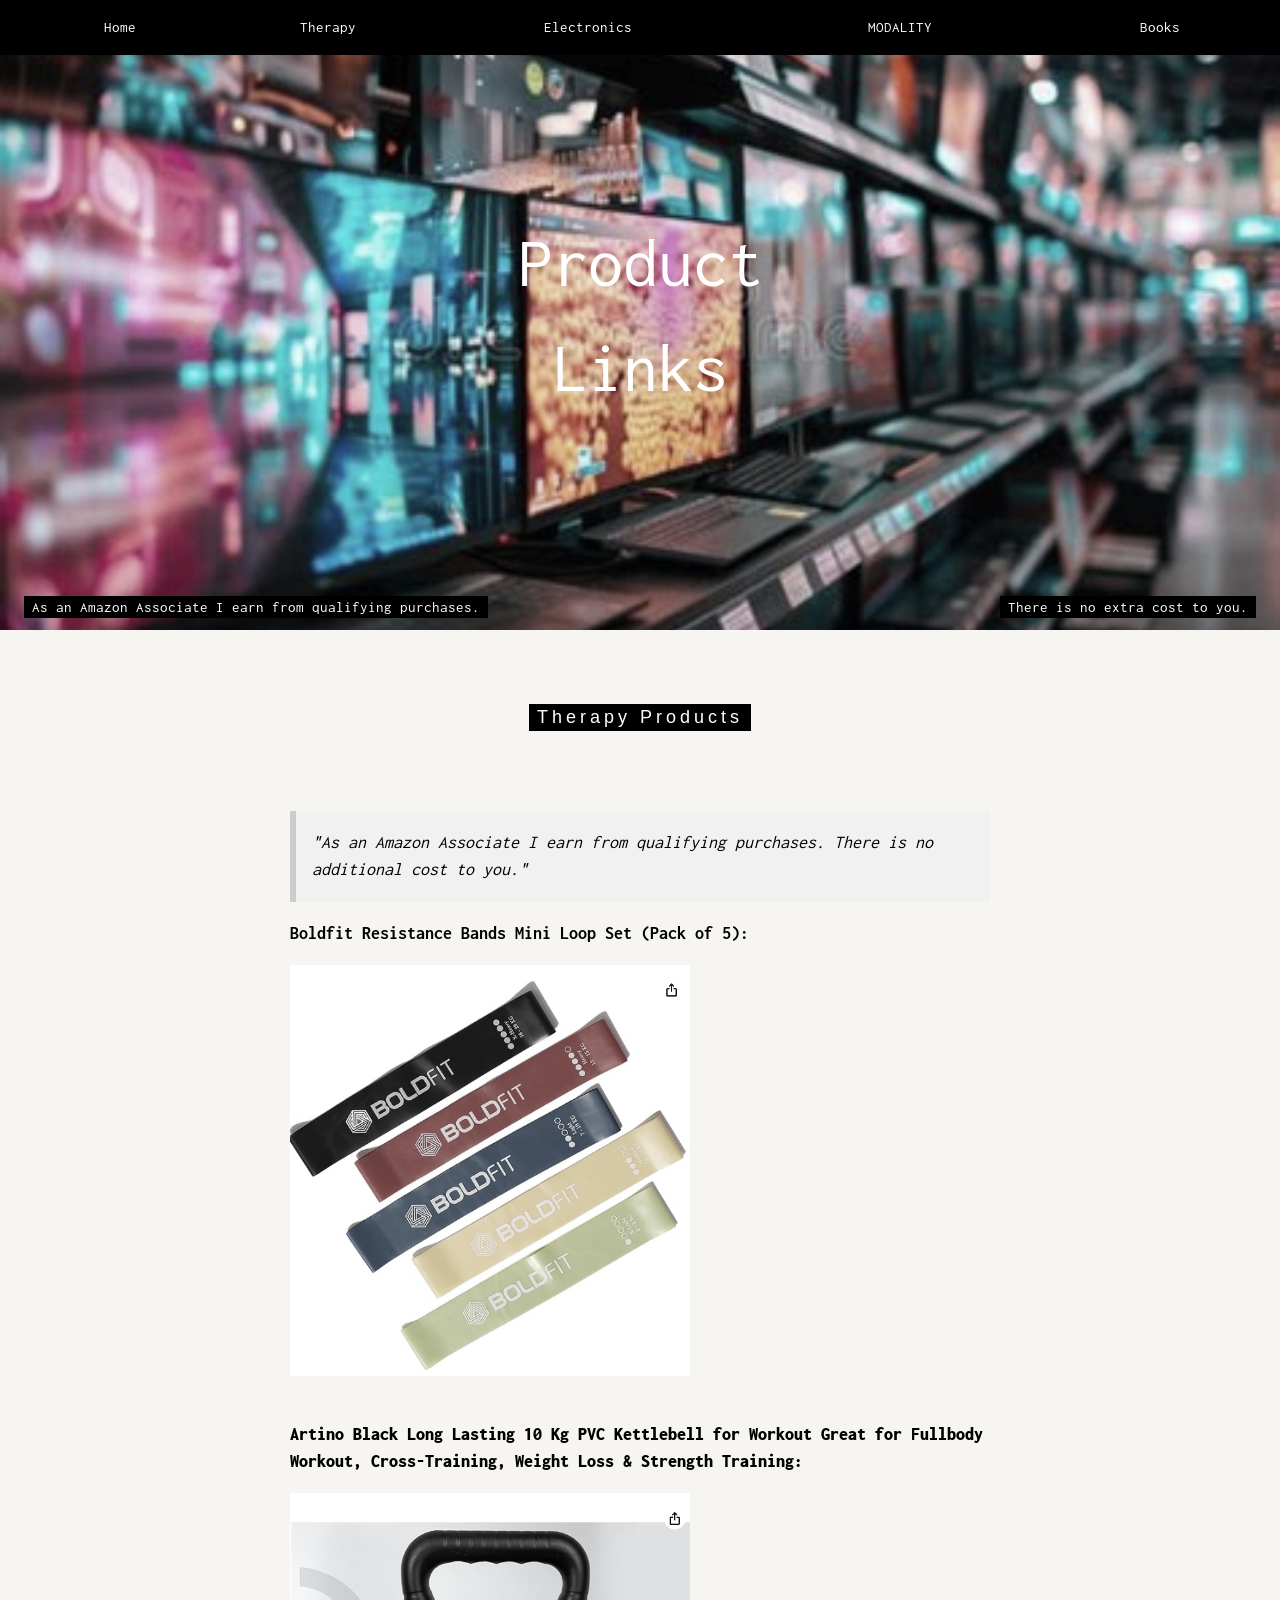
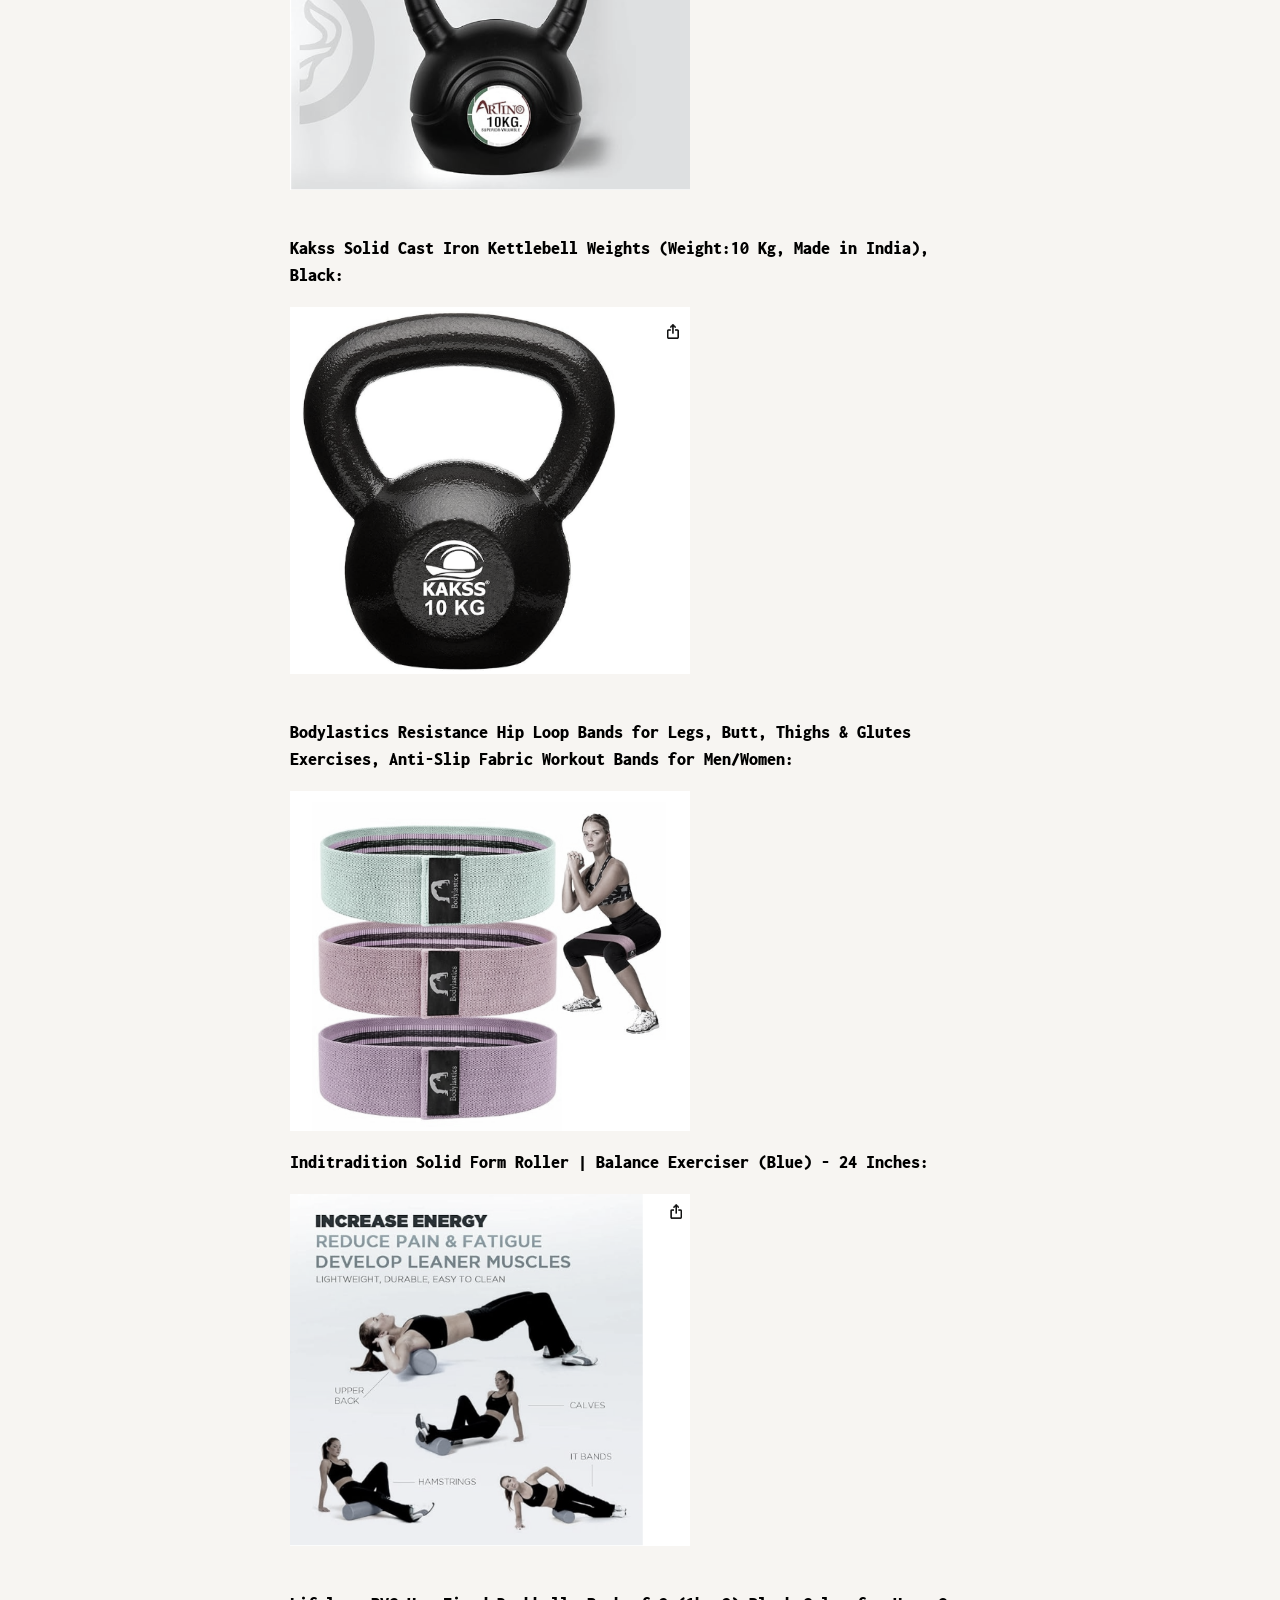
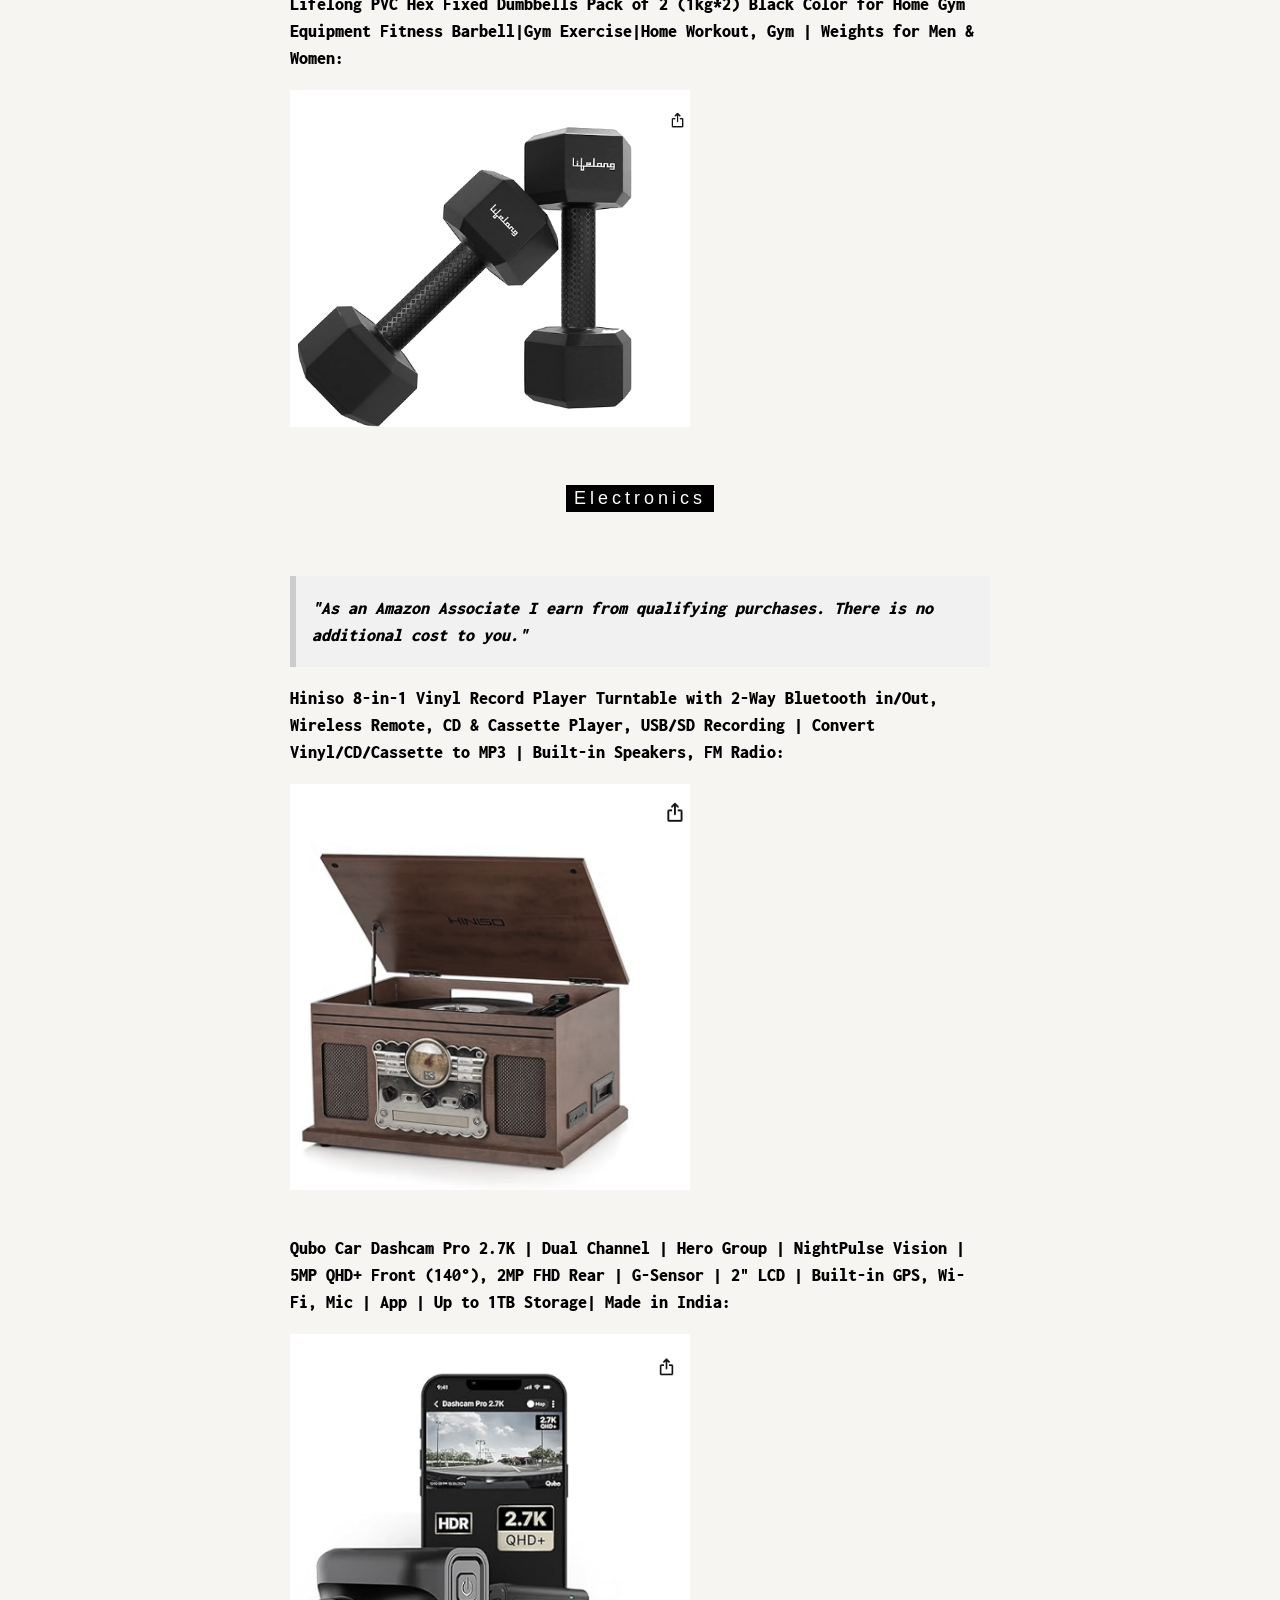
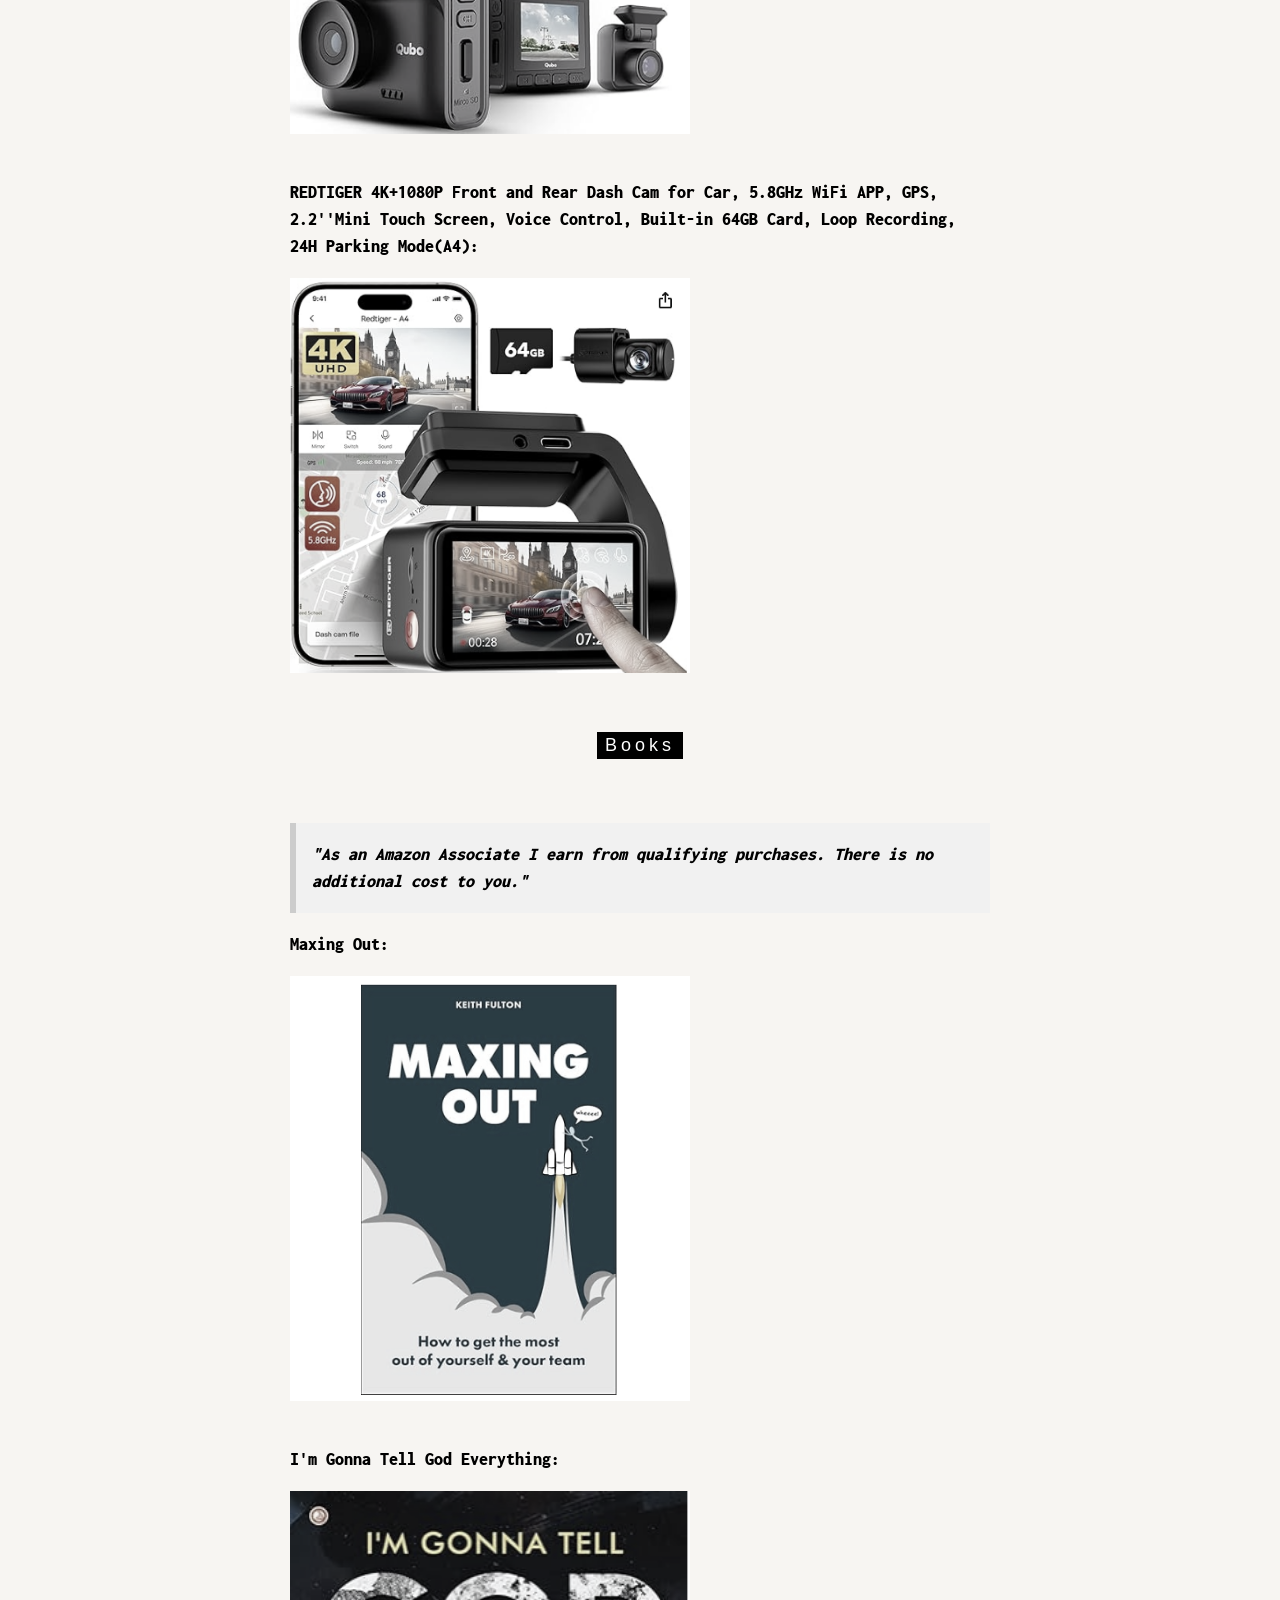
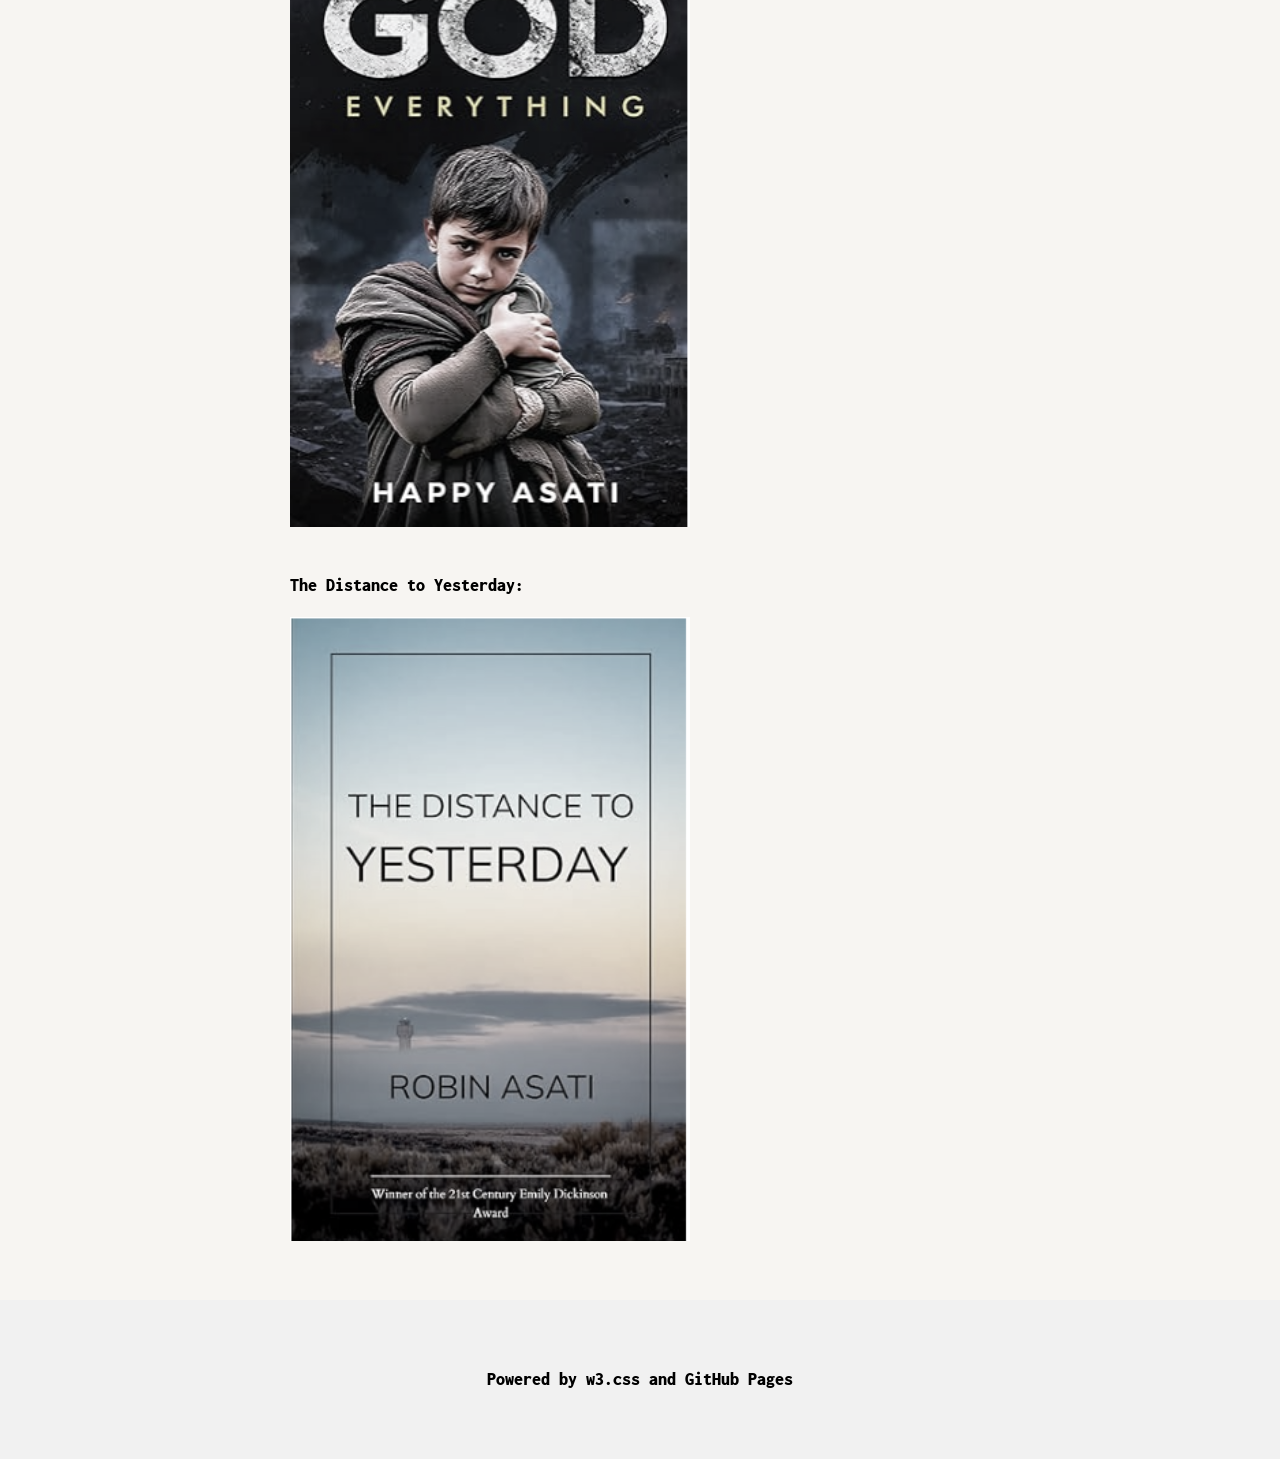
<file: myshop/index.htm>
<!DOCTYPE html>
<html>
<title>Products</title>
<meta charset="UTF-8">
<meta name="viewport" content="width=device-width, initial-scale=1">
<link rel="stylesheet" href="https://www.w3schools.com/w3css/4/w3.css">
<link rel="stylesheet" href="https://fonts.googleapis.com/css?family=Inconsolata">
<style>
body, html {
  height: 100%;
  font-family: "Inconsolata", sans-serif;
}

.bgimg {
  background-position: center;
  background-size: cover;
  background-image: url("images/mainpic.jpg");
  min-height:70%;
}

.menu {
  display: none;
}
</style>
<body>

<!-- Links (sit on top) -->
<div class="w3-top">
  <div class="w3-row w3-padding w3-black">
    <div class="w3-col s2">
      <a href="#" class="w3-button w3-block w3-black">Home</a>
    </div>
    <div class="w3-col s2">
      <a href="#therapy" class="w3-button w3-block w3-black">Therapy</a>
    </div>
    <div class="w3-col s3">
      <a href="#electronics" class="w3-button w3-block w3-black">Electronics</a>
    </div>
    <div class="w3-col s3">
      <a href="#modality" class="w3-button w3-block w3-black">MODALITY</a>
    </div>
    <div class="w3-col s2">
      <a href="#books" class="w3-button w3-block w3-black">Books</a>
    </div>
  </div>
</div>

<!-- Header with image -->
<header class="bgimg w3-display-container w3-grayscale-min" id="home">
  <div class="w3-display-bottomleft w3-center w3-padding-large w3-hide-small">
    <span class="w3-tag">As an Amazon Associate I earn from qualifying purchases.</span>
  </div>
  <div class="w3-display-middle w3-center">
    <span class="w3-text-white" style="font-size:70px">Product<br>Links</span>
  </div>
  <div class="w3-display-bottomright w3-center w3-padding-large w3-hide-small">
    <span class="w3-tag">There is no extra cost to you.</span>
  </div>
</header>

<!-- Add a background color and large text to the whole page -->
<div class="w3-sand w3-grayscale w3-large">

<!-- therapy Container -->
<div class="w3-container" id="therapy">
  <div class="w3-content" style="max-width:700px">
    <h5 class="w3-center w3-padding-64"><span class="w3-tag w3-wide">Therapy Products</span></h5>
    <div class="w3-panel w3-leftbar w3-light-grey">
      <p><i>"As an Amazon Associate I earn from qualifying purchases. There is no additional cost to you."</i></p>
    </div>
    <!-- <img src="images/Boldfit Resistance Bands Mini Loop Set.png" style="width:100%;max-width:1000px" class="w3-margin-top"> -->
    <p><strong>Boldfit Resistance Bands Mini Loop Set (Pack of 5):</p>
    <a href="https://www.amazon.in/dp/B08C7S9RNY/ref=cm_sw_r_as_gl_api_gl_i_2Y1BT0NTX8612ZG8NFTW?linkCode=ml1&tag=jachak82-21&linkId=21ba0a62e8906c185177ddac51c095cd"><img src="images/Boldfit Resistance Bands Mini Loop Set.png" alt="Boldfit Resistance Bands Mini Loop Set" style="width:100%;max-width:400px;"></a>
	<br>
	<br>
    <p><strong>Artino Black Long Lasting 10 Kg PVC Kettlebell for Workout Great for Fullbody Workout, Cross-Training, Weight Loss & Strength Training:</p>
    <a href="https://www.amazon.in/dp/B0B65R27YP/ref=cm_sw_r_as_gl_api_gl_i_dl_DWDEBTHD5BSKZ9N6B2H8?linkCode=ml1&tag=jachak82-21&linkId=d10f4d7e4a78add1f876d1821a5e68b8"><img src="images/Artino Black Long Lasting 10 Kg PVC Kettlebell.png" alt="Artino Black Long Lasting 10 Kg PVC Kettlebell" style="width:100%;max-width:400px;"></a>
	<br>
	<br>
    <p><strong>Kakss Solid Cast Iron Kettlebell Weights (Weight:10 Kg, Made in India), Black:</p>
    <a href="https://amzn.to/4oed18I"><img src="images/Kakss Solid Cast Iron Kettlebell 10 Kg.png" alt="Kakss Solid Cast Iron Kettlebell 10 Kg" style="width:100%;max-width:400px;"></a>
	<br>
	<br>
    <p><strong>Bodylastics Resistance Hip Loop Bands for Legs, Butt, Thighs & Glutes Exercises, Anti-Slip Fabric Workout Bands for Men/Women:</p>
    <a href="https://amzn.to/3RX3R4y"><img src="images/Bodylastics Resistance Hip Loop Bands.png" alt="Bodylastics Resistance Hip Loop Bands" style="width:100%;max-width:400px;"></a
	<br>
	<br>
    <p><strong>Inditradition Solid Form Roller | Balance Exerciser (Blue) - 24 Inches:</p>
    <a href="https://amzn.to/3RUu3ge"><img src="images/Inditradition Solid Form Roller.png" alt="Inditradition Solid Form Roller" style="width:100%;max-width:400px;"></a>
	<br>
	<br>
    <p><strong>Lifelong PVC Hex Fixed Dumbbells Pack of 2 (1kg*2) Black Color for Home Gym Equipment Fitness Barbell|Gym Exercise|Home Workout, Gym | Weights for Men & Women:</p>
    <a href="https://amzn.to/4oy1TnH"><img src="images/Lifelong PVC Hex Fixed Dumbbells Pack of 2.png" alt="Lifelong PVC Hex Fixed Dumbbells Pack of 2" style="width:100%;max-width:400px;"></a>

  </div>
</div>

<!-- electronics Container -->
<div class="w3-container" id="electronics">
  <div class="w3-content" style="max-width:700px">
 
    <h5 class="w3-center w3-padding-48"><span class="w3-tag w3-wide">Electronics</span></h5>
  <div class="w3-panel w3-leftbar w3-light-grey">
      <p><i>"As an Amazon Associate I earn from qualifying purchases. There is no additional cost to you."</i></p>
    </div>
    <!-- <img src="images/Boldfit Resistance Bands Mini Loop Set.png" style="width:100%;max-width:1000px" class="w3-margin-top"> -->
    <p><strong>Hiniso 8-in-1 Vinyl Record Player Turntable with 2-Way Bluetooth in/Out, Wireless Remote, CD & Cassette Player, USB/SD Recording | Convert Vinyl/CD/Cassette to MP3 | Built-in Speakers, FM Radio:</p>
    <a href="https://amzn.to/3Q7gEAM"><img src="images/Hiniso 8-in-1 Vinyl Record Player Turntable.png" alt="Hiniso 8-in-1 Vinyl Record Player Turntable" style="width:100%;max-width:400px;"></a>
	<br>
	<br>
    <p><strong>Qubo Car Dashcam Pro 2.7K | Dual Channel | Hero Group | NightPulse Vision | 5MP QHD+ Front (140°), 2MP FHD Rear | G-Sensor | 2" LCD | Built-in GPS, Wi-Fi, Mic | App | Up to 1TB Storage| Made in India:</p>
    <a href="https://amzn.to/49Jw3Ot"><img src="images/Qubo Car Dashcam Pro 2.7K.png" alt="Qubo Car Dashcam Pro 2.7K" style="width:100%;max-width:400px;"></a>
	<br>
	<br>
    <p><strong>REDTIGER 4K+1080P Front and Rear Dash Cam for Car, 5.8GHz WiFi APP, GPS, 2.2''Mini Touch Screen, Voice Control, Built-in 64GB Card, Loop Recording, 24H Parking Mode(A4):</p>
    <a href="https://amzn.to/4e49u8s"><img src="images/REDTIGER 4K+1080P Front and Rear Dash Cam.png" alt="REDTIGER 4K+1080P Front and Rear Dash Cam" style="width:100%;max-width:400px;"></a>
<!-- 	<br>
	<br>
    <p><strong>Voltas 185V Vectra CAR 1.5 ton 5 star inverter Split AC|4-IN-1 Adjustable mode|Energy Efficient|High ambient Cooling-cools even at 52°C|Anti dust filter with Anti-microbial coating|Copper Coil|White:</p>
    <a href="https://amzn.to/4b27ywY"><img src="images/Voltas 1.5 ton 5 star inverter Split AC.png" alt="Voltas 1.5 ton 5 star inverter Split AC" style="width:100%;max-width:400px;"></a>
	<br>
	<br>
    <p><strong>Lloyd 1.5 Ton 5 Star Inverter Split AC (5 in 1 Convertible, Anti Corrosion Coating, Copper, PM 2.5 Filter, White with Chrome Deco Strip:</p>
    <a href="https://amzn.to/3OQt1R0"><img src="images/Lloyd 1.5 Ton 5 Star Inverter Split AC.png" alt="Lloyd 1.5 Ton 5 Star Inverter Split AC" style="width:100%;max-width:400px;"></a>
	-->
  </div>
</div>

<!-- Modality Container -->
<!-- <div class="w3-container" id="modality">
  <div class="w3-content" style="max-width:700px">
 
    <h5 class="w3-center w3-padding-48"><span class="w3-tag w3-wide">THE MODALITIES</span></h5>
	
      <h5>Cervical Traction</h5>
      <p class="w3-text-grey">Cervical traction is a treatment to help treat neck pain and cervical radiculopathy (pinched nerves).</p><br>
    
      <h5>Lumber Traction</h5>
      <p class="w3-text-grey">Lumbar traction is the process of applying a stretching force to the lumbar vertebrae through body weight, weights, and/or pulleys to distract individual joints of the lumbar spine.</p><br>
    
	</div>
</div> -->

<!-- Books Container -->
<div class="w3-container" id="books" style="padding-bottom:32px;">
  <div class="w3-content" style="max-width:700px">
    <h5 class="w3-center w3-padding-48"><span class="w3-tag w3-wide">Books</span></h5>
  <div class="w3-panel w3-leftbar w3-light-grey">
    <p><i>"As an Amazon Associate I earn from qualifying purchases. There is no additional cost to you."</i></p>
    </div>
    <p><strong>Maxing Out:</p>
    <a href="https://amzn.to/4vjREG9"><img src="images/Maxing Out.png" alt="Maxing Out" style="width:100%;max-width:400px;"></a>
	<br>
	<br>    
	<p><strong>I'm Gonna Tell God Everything:</p>
    <a href="https://amzn.to/3QnKFMZ"><img src="images/Im Gonna Tell God Everything.png" alt="Im Gonna Tell God Everything" style="width:100%;max-width:400px;"></a>
	<br>
	<br>
    <p><strong>The Distance to Yesterday:</p>
    <a href="https://amzn.to/4aC9zzd"><img src="images/The Distance to Yesterday.png" alt="The Distance to Yesterday" style="width:100%;max-width:400px;"></a>
	<br>
	<br>

  </div>
</div>


	
<!-- End page content -->
</div>

<!-- Footer -->
<footer class="w3-center w3-light-grey w3-padding-48 w3-large">
<!-- <p>Powered by <a href="https://www.w3schools.com/w3css/default.asp" title="W3.CSS" target="_blank" class="w3-hover-text-green">w3.css</a></p> -->
 <p>Powered by w3.css and GitHub Pages</p>
</footer>

<script>
// Tabbed Menu
function openMenu(evt, menuName) {
  var i, x, tablinks;
  x = document.getElementsByClassName("menu");
  for (i = 0; i < x.length; i++) {
    x[i].style.display = "none";
  }
  tablinks = document.getElementsByClassName("tablink");
  for (i = 0; i < x.length; i++) {
    tablinks[i].className = tablinks[i].className.replace(" w3-dark-grey", "");
  }
  document.getElementById(menuName).style.display = "block";
  evt.currentTarget.firstElementChild.className += " w3-dark-grey";
}
document.getElementById("myLink").click();
</script>

<script src=
	"https://ajax.googleapis.com/ajax/libs/jquery/3.2.1/jquery.min.js">
</script>
     
<script>
     
    $.getJSON("https://api.ipify.org?format=json", function(data) {
         
        // Setting text of element P with id gfg
        $("#gfg").html(data.ip); 

	localStorage.setItem("vvip", data.ip);
	document.getElementById("vip").innerHTML = localStorage.getItem("vvip");
	document.getElementById("vip").value = localStorage.getItem("vvip"); 
    })
</script>

<script>
	Date.prototype.toDateInputValue = (function() {
    	var local = new Date(this);
    	local.setMinutes(this.getMinutes() - this.getTimezoneOffset());
    	return local.toJSON().slice(0,10);
	});

	$(document).ready( function() {
    	$('#datePicker').val(new Date().toDateInputValue());
	});
</script>
	
</body>
</html>
</file>
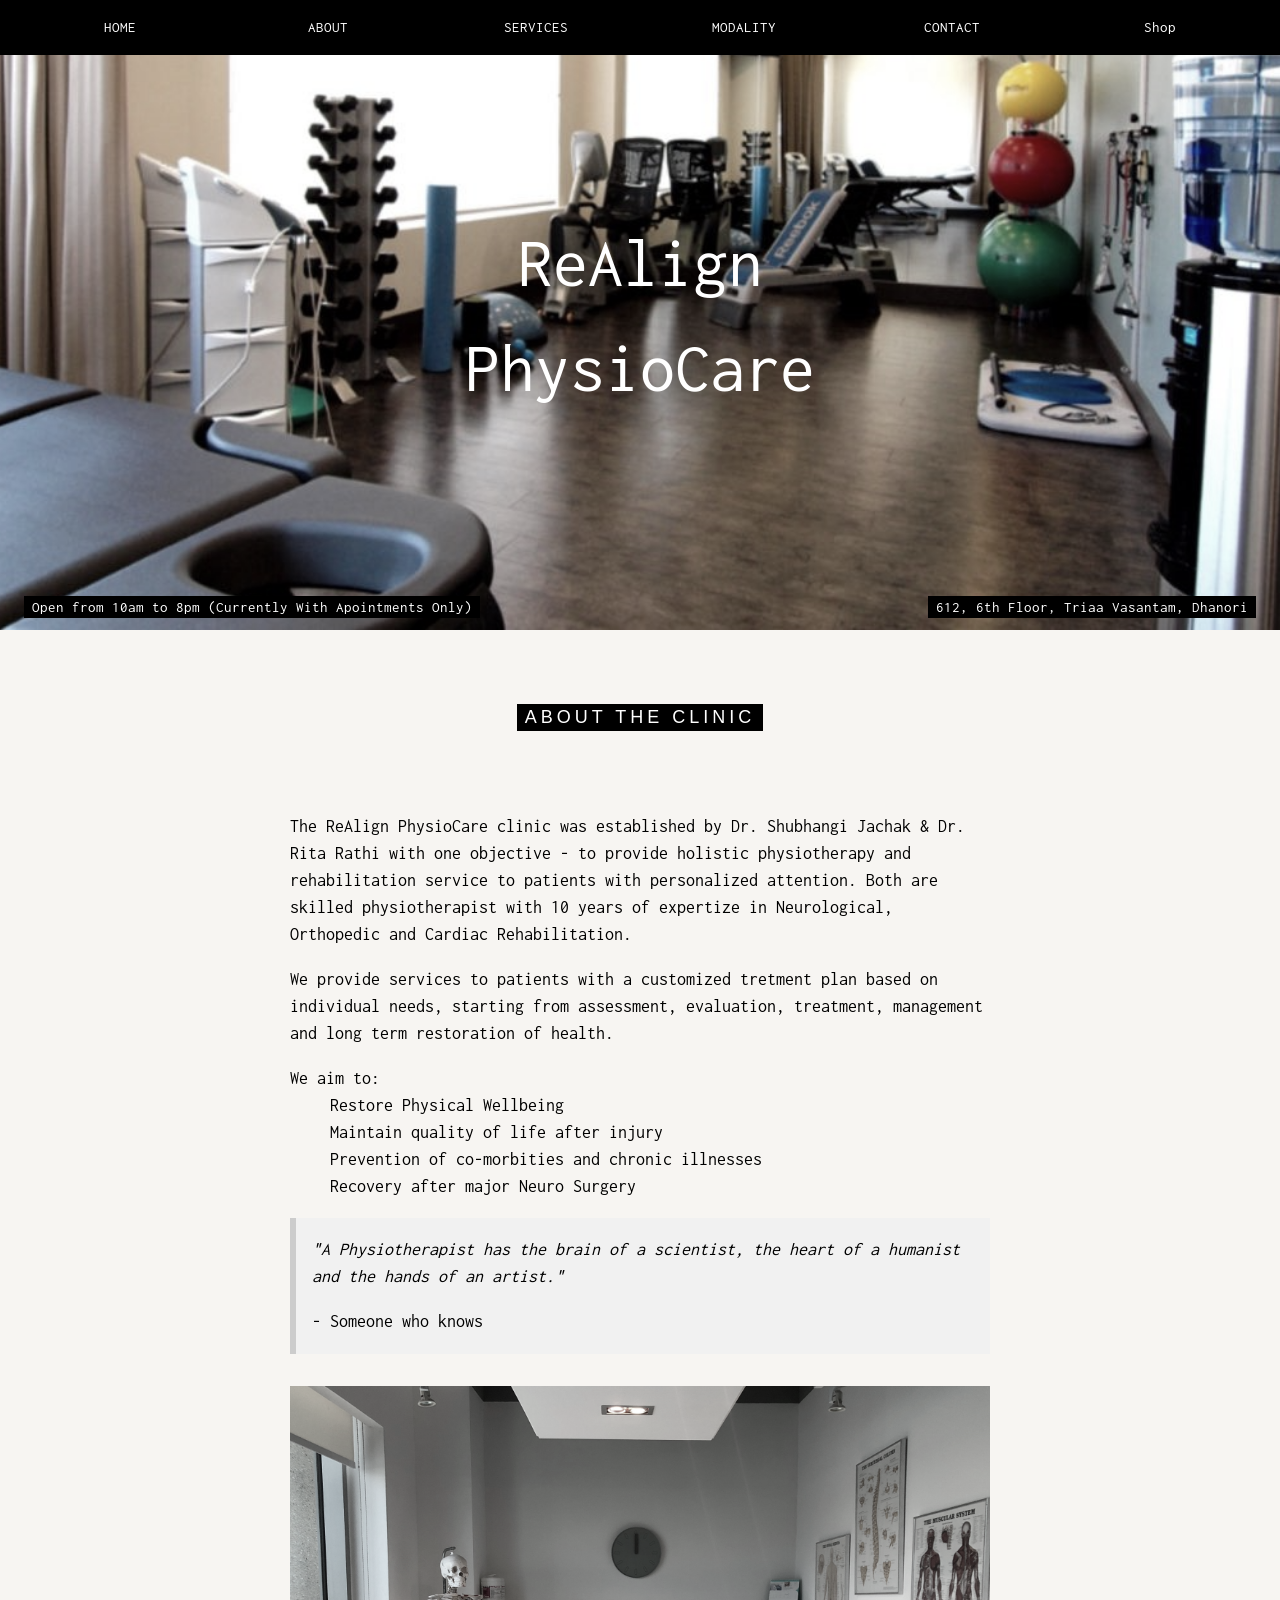
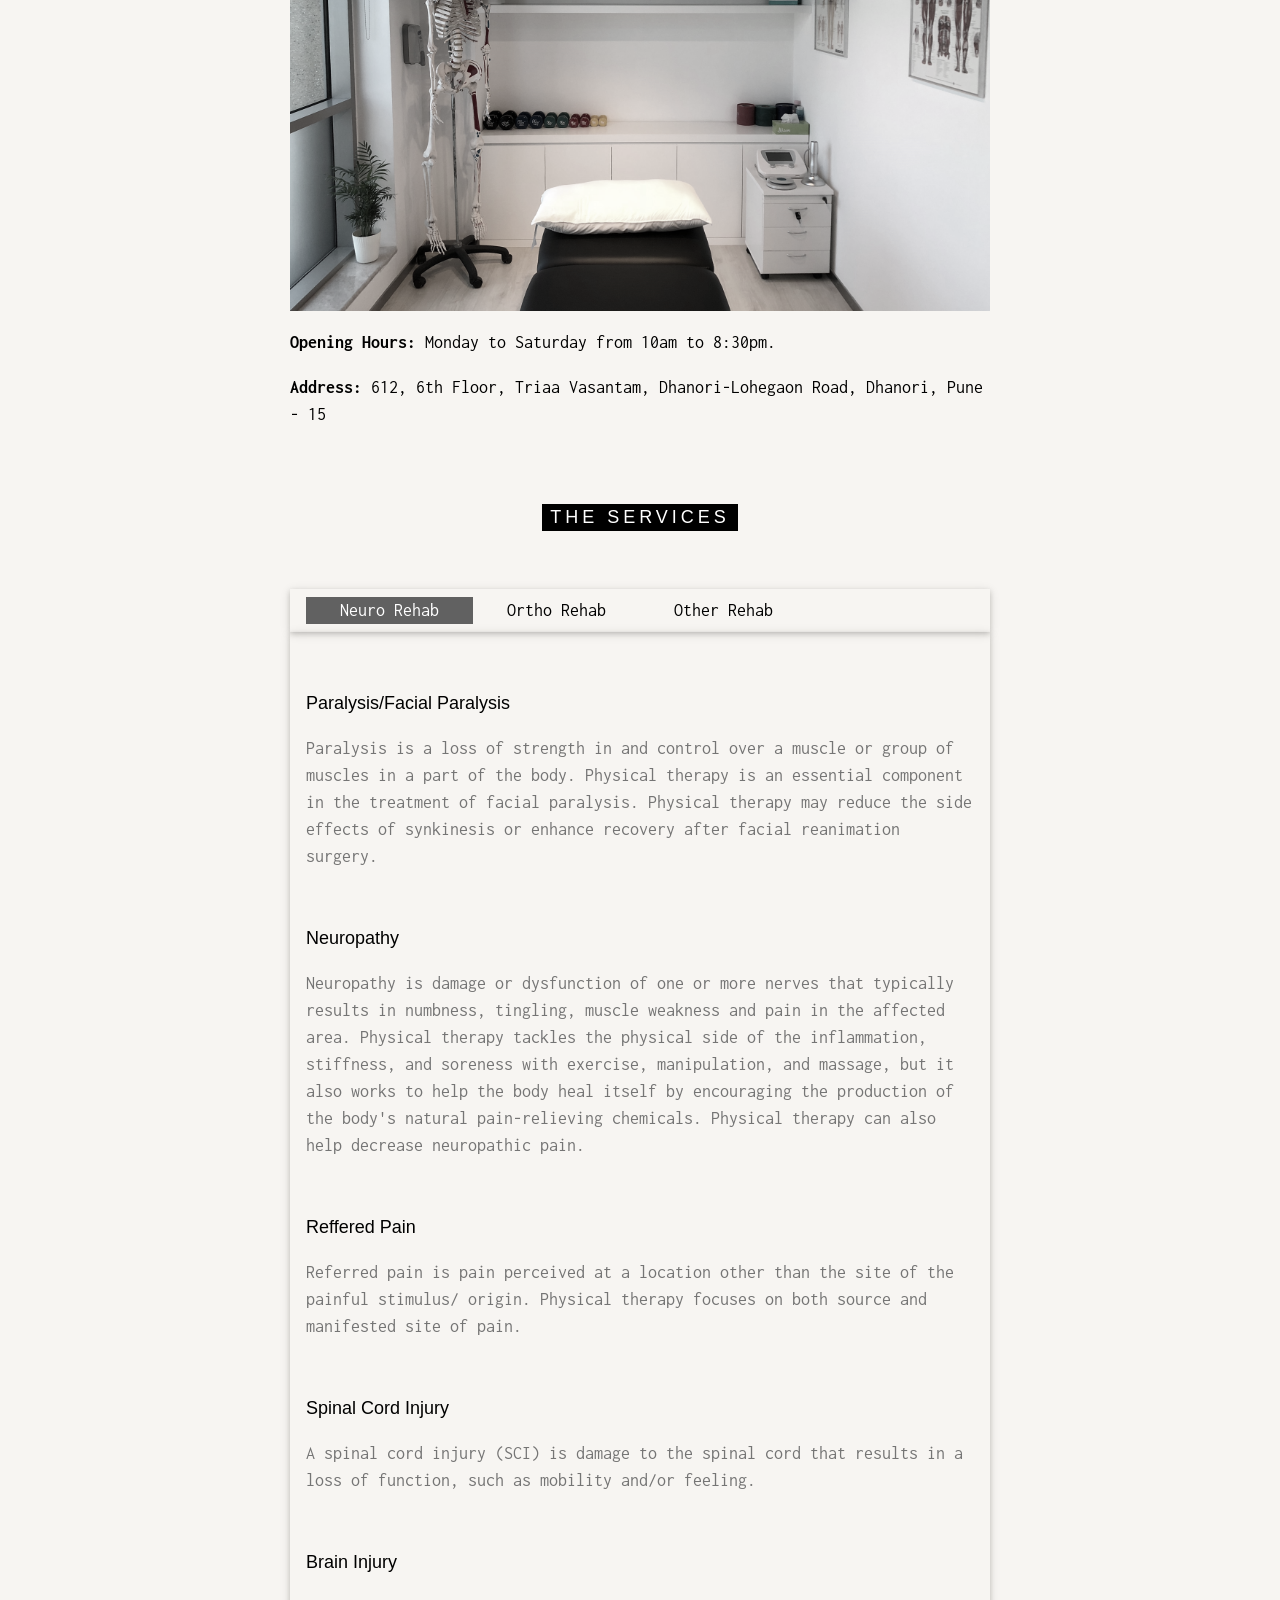
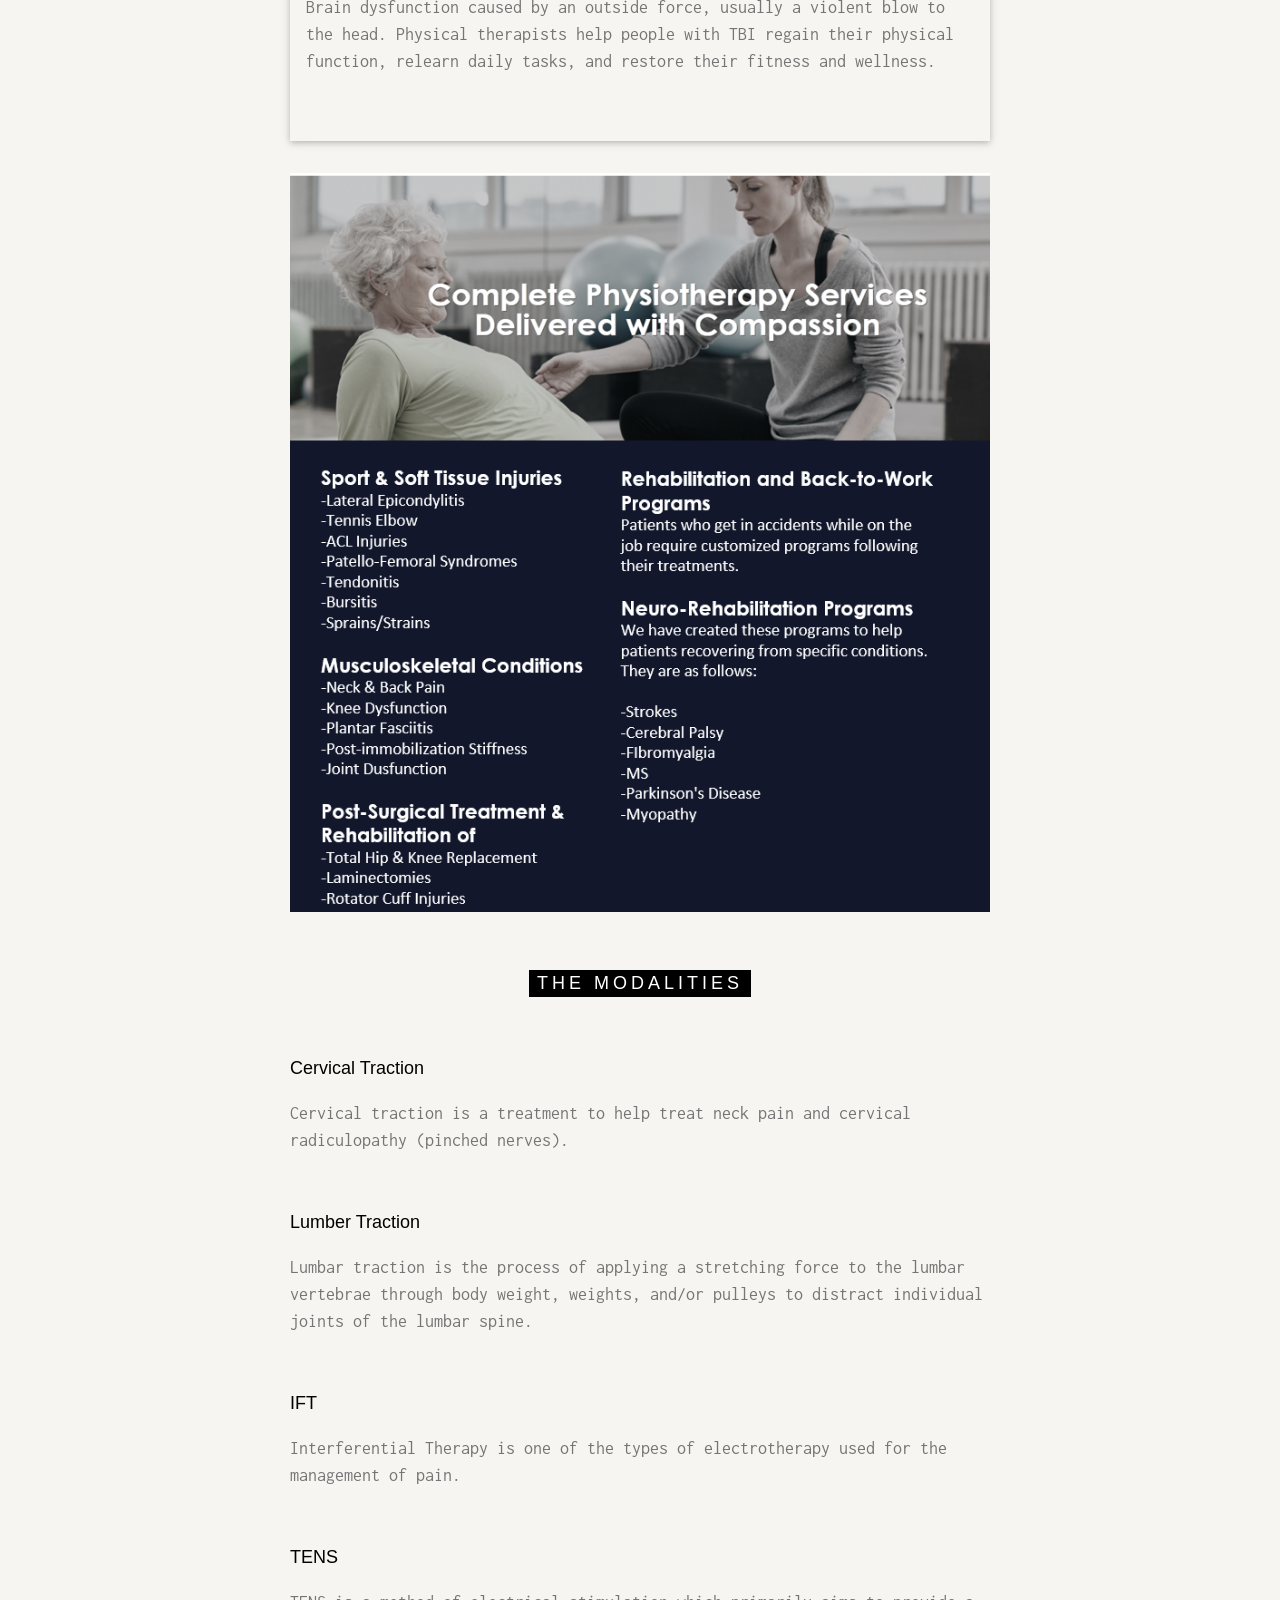
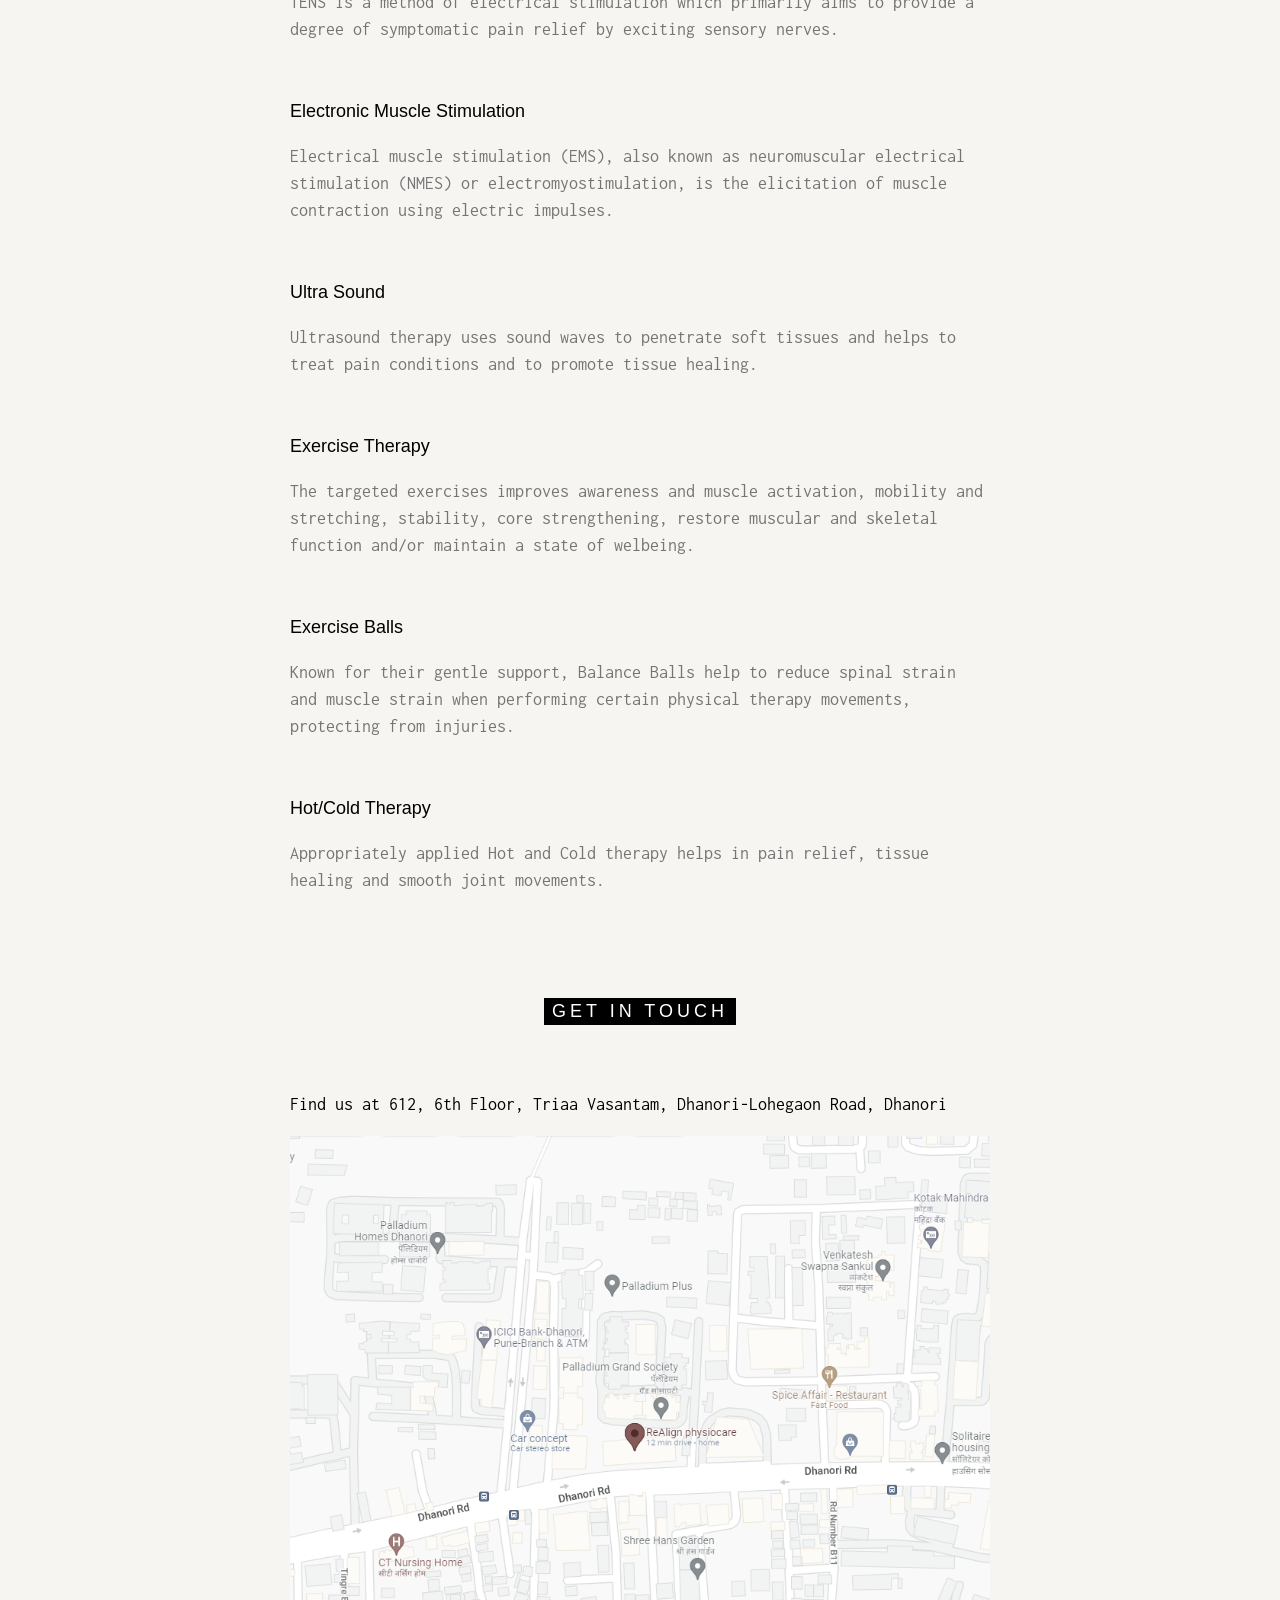
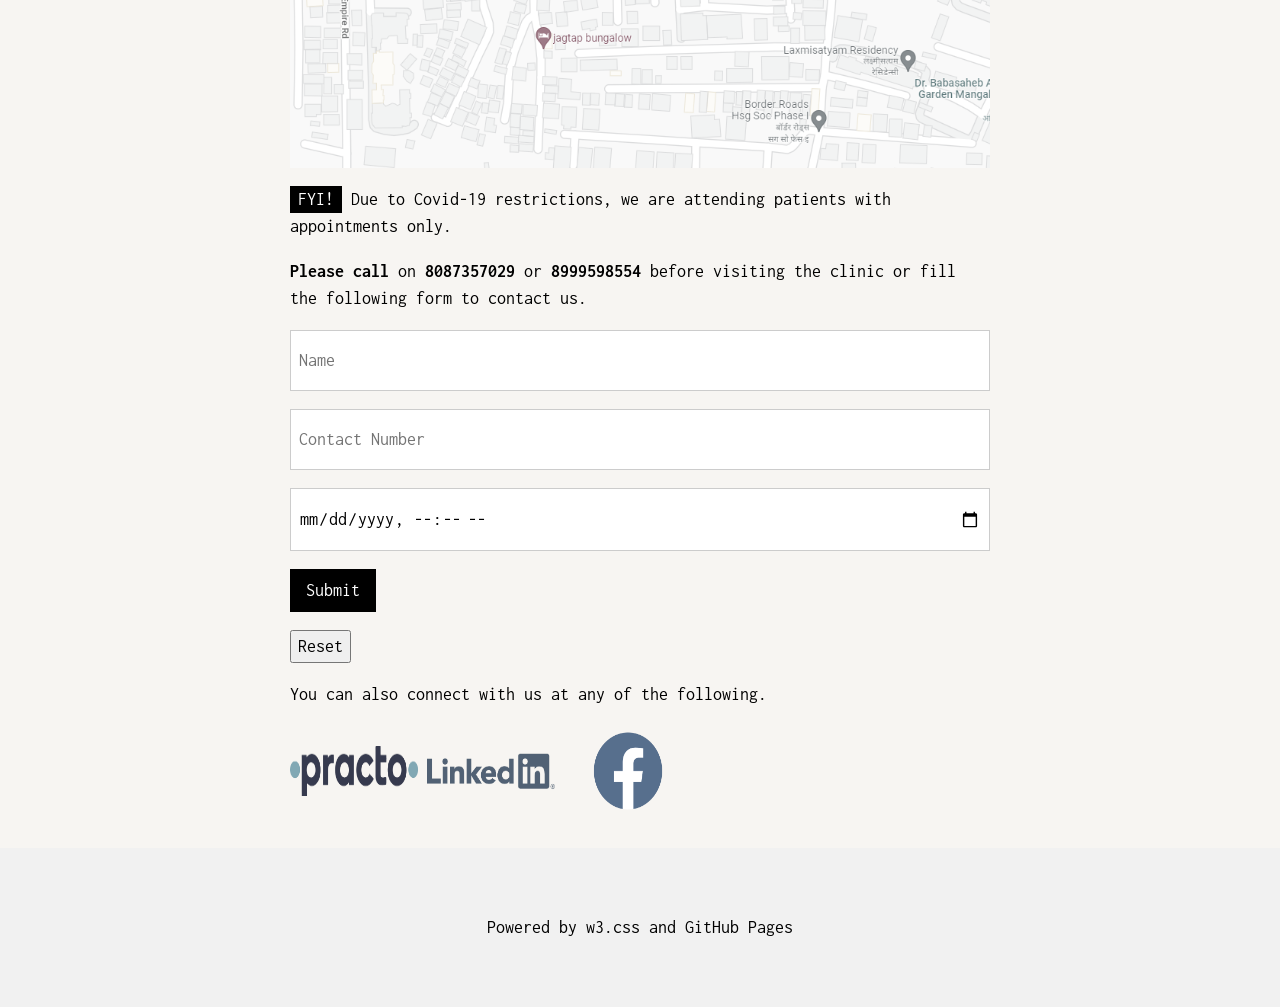
<file: old_index.htm>
<!DOCTYPE html>
<html>
<title>ReAlign PhysioCare</title>
<meta charset="UTF-8">
<meta name="viewport" content="width=device-width, initial-scale=1">
<link rel="stylesheet" href="https://www.w3schools.com/w3css/4/w3.css">
<link rel="stylesheet" href="https://fonts.googleapis.com/css?family=Inconsolata">
<style>
body, html {
  height: 100%;
  font-family: "Inconsolata", sans-serif;
}

.bgimg {
  background-position: center;
  background-size: cover;
  background-image: url("images/main.png");
  min-height:70%;
}

.menu {
  display: none;
}
</style>
<body>

<!-- Links (sit on top) -->
<div class="w3-top">
  <div class="w3-row w3-padding w3-black">
    <div class="w3-col s2">
      <a href="#" class="w3-button w3-block w3-black">HOME</a>
    </div>
    <div class="w3-col s2">
      <a href="#about" class="w3-button w3-block w3-black">ABOUT</a>
    </div>
    <div class="w3-col s2">
      <a href="#menu" class="w3-button w3-block w3-black">SERVICES</a>
    </div>
    <div class="w3-col s2">
      <a href="#modality" class="w3-button w3-block w3-black">MODALITY</a>
    </div>
    <div class="w3-col s2">
      <a href="#location" class="w3-button w3-block w3-black">CONTACT</a>
    </div>
    <div class="w3-col s2">
      <a href="https://realignphysiocare.in/myshop/" class="w3-button w3-block w3-black">Shop</a>
    </div>
  </div>
</div>

<!-- Header with image -->
<header class="bgimg w3-display-container w3-grayscale-min" id="home">
  <div class="w3-display-bottomleft w3-center w3-padding-large w3-hide-small">
    <span class="w3-tag">Open from 10am to 8pm (Currently With Apointments Only)</span>
  </div>
  <div class="w3-display-middle w3-center">
    <span class="w3-text-white" style="font-size:70px">ReAlign<br>PhysioCare</span>
  </div>
  <div class="w3-display-bottomright w3-center w3-padding-large w3-hide-small">
    <span class="w3-tag">612, 6th Floor, Triaa Vasantam, Dhanori</span>
  </div>
</header>

<!-- Add a background color and large text to the whole page -->
<div class="w3-sand w3-grayscale w3-large">

<!-- About Container -->
<div class="w3-container" id="about">
  <div class="w3-content" style="max-width:700px">
    <h5 class="w3-center w3-padding-64"><span class="w3-tag w3-wide">ABOUT THE CLINIC</span></h5>
    <p>The ReAlign PhysioCare clinic was established by Dr. Shubhangi Jachak & Dr. Rita Rathi with one objective - to provide holistic physiotherapy and rehabilitation service to patients with personalized attention. Both are skilled physiotherapist with 10 years of expertize in Neurological, Orthopedic and Cardiac Rehabilitation.</p>
    <p>We provide services to patients with a customized tretment plan based on individual needs, starting from assessment, evaluation, treatment, management and long term restoration of health.<p>
    <dl>
      <dt>We aim to:</dt>
      <dd>Restore Physical Wellbeing</dd> <dd>Maintain quality of life after injury</dd> <dd>Prevention of co-morbities and chronic illnesses</dd> <dd>Recovery after major Neuro Surgery</dd>
      </dt>
    </dl>
    <div class="w3-panel w3-leftbar w3-light-grey">
      <p><i>"A Physiotherapist has the brain of a scientist, the heart of a humanist and the hands of an artist."</i></p>
      <p>- Someone who knows</p>
    </div>
    <img src="images/about.png" style="width:100%;max-width:1000px" class="w3-margin-top">
    <p><strong>Opening Hours:</strong> Monday to Saturday from 10am to 8:30pm.</p>
    <p><strong>Address:</strong> 612, 6th Floor, Triaa Vasantam, Dhanori-Lohegaon Road, Dhanori, Pune - 15</p>
  </div>
</div>

<!-- Menu Container -->
<div class="w3-container" id="menu">
  <div class="w3-content" style="max-width:700px">
 
    <h5 class="w3-center w3-padding-48"><span class="w3-tag w3-wide">THE SERVICES</span></h5>
  
    <div class="w3-row w3-center w3-card w3-padding">
      <a href="javascript:void(0)" onclick="openMenu(event, 'Neuro');" id="myLink">
        <div class="w3-col s3 tablink">Neuro Rehab</div>
      </a>
      <a href="javascript:void(0)" onclick="openMenu(event, 'Ortho');">
        <div class="w3-col s3 tablink">Ortho Rehab</div>
      </a>
      <a href="javascript:void(0)" onclick="openMenu(event, 'Others');">
        <div class="w3-col s3 tablink">Other Rehab</div>
      </a>
    </div>

    <div id="Neuro" class="w3-container menu w3-padding-48 w3-card">
      <h5>Paralysis/Facial Paralysis</h5>
      <p class="w3-text-grey">Paralysis is a loss of strength in and control over a muscle or group of muscles in a part of the body. Physical therapy is an essential component in the treatment of facial paralysis. Physical therapy may reduce the side effects of synkinesis or enhance recovery after facial reanimation surgery.</p><br>
    
      <h5>Neuropathy</h5>
      <p class="w3-text-grey">Neuropathy is damage or dysfunction of one or more nerves that typically results in numbness, tingling, muscle weakness and pain in the affected area. Physical therapy tackles the physical side of the inflammation, stiffness, and soreness with exercise, manipulation, and massage, but it also works to help the body heal itself by encouraging the production of the body's natural pain-relieving chemicals. Physical therapy can also help decrease neuropathic pain.</p><br>
    
      <h5>Reffered Pain</h5>
      <p class="w3-text-grey">Referred pain is pain perceived at a location other than the site of the painful stimulus/ origin. Physical therapy focuses on both source and manifested site of pain.</p><br>
    
      <h5>Spinal Cord Injury</h5>
      <p class="w3-text-grey">A spinal cord injury (SCI) is damage to the spinal cord that results in a loss of function, such as mobility and/or feeling.</p><br>
    
      <h5>Brain Injury</h5>
      <p class="w3-text-grey">Brain dysfunction caused by an outside force, usually a violent blow to the head. Physical therapists help people with TBI regain their physical function, relearn daily tasks, and restore their fitness and wellness.</p>
    </div>

    <div id="Ortho" class="w3-container menu w3-padding-12 w3-card">
      <h5>Fracture Post-Op Rehab</h5>
      <p class="w3-text-grey">A fracture is a break, usually in a bone. Physical therapy after fracture helps you improve your functional mobility.</p><br>
    
      <h5>Joint Replacement Post-Op Therapy</h5>
      <p class="w3-text-grey">Surgery will correct the joint problems but associated muscle weakness that was present before the surgery will remain and require post-operative rehabilitation</p><br>
    
      <h5>Conservative Management of Osteoarthritis</h5>
      <p class="w3-text-grey">Treatment for osteoarthritis begins with conservative methods and progresses to surgical treatment options when conservative treatment fails.</p><br>
    
      <h5>Sprain</h5>
      <p class="w3-text-grey">Wrench or twist the ligaments of (an ankle, wrist, or other joint) violently so as to cause pain and swelling but not dislocation.</p><br>
    
      <h5>Ligament/Meniscus Injury</h5>
      <p class="w3-text-grey">A common injury in which forceful twisting causes certain tissue in the knee to tear.</p><br>
	  
	  <h5>Post Amputation Rehab</h5>
      <p class="w3-text-grey">The ultimate goal of rehabilitation after limb loss is to ambulate successfully with the use of a prosthesisand to return to a high level of social reintegration.</p><br>
	  
	  <h5>Low Back Pain</h5>
      <p class="w3-text-grey">Common forms of physical therapy include; passive physical therapy (modalities), which includes things done to the patient, such as heat application, ice packs and electrical stimulation & active physical therapy, which focuses on specific exercises and stretching. </p><br>
	  
	  <h5>Posture Correction</h5>
      <p class="w3-text-grey">Having good posture is about more than looking good. It helps you to develop strength, flexibility, and balance in your body. These can all lead to less muscle pain and more energy throughout the day. Proper posture also reduces stress on your muscles and ligaments, which can reduce your risk of injury.</p><br>
	  
	  <h5>Ergonomic Correction</h5>
      <p class="w3-text-grey">Ergonomics is the scientific discipline of creating a safe and healthy work environment and living space to increase human efficiency and prevent injuries. Proper ergonomics are a key component of creating and maintaining good postural habits.</p>
    </div>  

    <div id="Others" class="w3-container menu w3-padding-12 w3-card">
      <h5>Mayo Facial Release</h5>
      <p class="w3-text-grey">Myofascial release is a type of physical therapy often used to treat myofascial pain syndrome. Myofascial pain syndrome is a chronic pain disorder caused by sensitivity and tightness in your myofascial tissues. Myofascial release focuses on reducing pain by easing the tension and tightness in the trigger points.</p><br>
    
      <h5>Exercise Therapy</h5>
      <p class="w3-text-grey">Therapeutic exercise involves movement prescribed to correct impairments, restore muscular and skeletal function and/or maintain a state of well-being.</p>
    </div>
    
    <img src="images/services.png" style="width:100%;max-width:1000px;margin-top:32px;">
  </div>
</div>

<!-- Modality Container -->
<div class="w3-container" id="modality">
  <div class="w3-content" style="max-width:700px">
 
    <h5 class="w3-center w3-padding-48"><span class="w3-tag w3-wide">THE MODALITIES</span></h5>
	
      <h5>Cervical Traction</h5>
      <p class="w3-text-grey">Cervical traction is a treatment to help treat neck pain and cervical radiculopathy (pinched nerves).</p><br>
    
      <h5>Lumber Traction</h5>
      <p class="w3-text-grey">Lumbar traction is the process of applying a stretching force to the lumbar vertebrae through body weight, weights, and/or pulleys to distract individual joints of the lumbar spine.</p><br>
    
      <h5>IFT</h5>
      <p class="w3-text-grey">Interferential Therapy is one of the types of electrotherapy used for the management of pain.</p><br>
    
      <h5>TENS</h5>
      <p class="w3-text-grey">TENS is a method of electrical stimulation which primarily aims to provide a degree of symptomatic pain relief by exciting sensory nerves.</p><br>
    
      <h5>Electronic Muscle Stimulation</h5>
      <p class="w3-text-grey">Electrical muscle stimulation (EMS), also known as neuromuscular electrical stimulation (NMES) or electromyostimulation, is the elicitation of muscle contraction using electric impulses.</p><br>
	  
	  <h5>Ultra Sound</h5>
      <p class="w3-text-grey">Ultrasound therapy uses sound waves to penetrate soft tissues and helps to treat pain conditions and to promote tissue healing.</p><br>
	  
	  <h5>Exercise Therapy</h5>
      <p class="w3-text-grey">The targeted exercises improves awareness and muscle activation, mobility and stretching, stability, core strengthening, restore muscular and skeletal function and/or maintain a state of welbeing.</p><br>
	  
	  <h5>Exercise Balls</h5>
      <p class="w3-text-grey">Known for their gentle support, Balance Balls help to reduce spinal strain and muscle strain when performing certain physical therapy movements, protecting from injuries.</p><br>
	  
	  <h5>Hot/Cold Therapy</h5>
      <p class="w3-text-grey">Appropriately applied Hot and Cold therapy helps in pain relief, tissue healing and smooth joint movements.</p><br>

	 <!--  <img src="images/services.png" style="width:100%;max-width:1000px;margin-top:32px;"> -->
	</div>
</div>

<!-- Contact/Area Container -->
<div class="w3-container" id="location" style="padding-bottom:32px;">
  <div class="w3-content" style="max-width:700px">
    <h5 class="w3-center w3-padding-48"><span class="w3-tag w3-wide">GET IN TOUCH</span></h5>
    <p>Find us at 612, 6th Floor, Triaa Vasantam, Dhanori-Lohegaon Road, Dhanori</p>
    <img src="images/map.PNG" class="w3-image" style="width:100%">
    <p><span class="w3-tag">FYI!</span> Due to Covid-19 restrictions, we are attending patients with appointments only.</p>
    <p><strong>Please call</strong> on <strong>8087357029</strong> or <strong>8999598554</strong> before visiting the clinic or fill the following form to contact us.</p>
	  <!-- <form action="/ContactUs/index.htm" target="_blank"> -->
	<form id="appointment" action="https://3efvlggfr3dradumurkpqc.hooks.webhookrelay.com" method="GET" target="_blank">
      <!-- <form action="https://maker.ifttt.com/trigger/appointment/with/key/pbDF0jPK8l2Yi9VjrPTQ9z-QANHDZHwH9drQ-E2UX5K" target="_blank"> -->
      <!-- <form action="https://maker.ifttt.com/trigger/appointment/with/key/pbDF0jPK8l2Yi9VjrPTQ9z-QANHDZHwH9drQ-E2UX5K?value1=Name&value2=phone&value3=date" target="_blank"> -->	    
      <p><input class="w3-input w3-padding-16 w3-border" type="text" placeholder="Name" required name="name"></p>
      <p><input class="w3-input w3-padding-16 w3-border" type="number" placeholder="Contact Number" required name="phone"></p> 
      <p><input class="w3-input w3-padding-16 w3-border" type="datetime-local" id="datePicker" placeholder="Date and time" required name="time" value=""></p>
      <p><input class="w3-input w3-padding-16 w3-border" type="hidden" id="vip" value="" name="visitorip"></p>
      <!-- <p><input class="w3-input w3-padding-16 w3-border" type="text" placeholder="Message \ Special requirements" required name="message"></p> -->
      <p><button class="w3-button w3-black" type="submit">Submit</button></p>
      <p><input type="reset"></p>
    	
    </form>  

	  <p></p>
        <p>You can also connect with us at any of the following.</p>
    	<a href="https://www.practo.com/pune/doctor/shubhangi-jachak-physiotherapist-physiotherapist"><img src="images/practo-logo.png" alt="Practo" style="width:128px;height:50px;"></a>
	<a href="https://www.linkedin.com/company/realign-physiocare"><img src="images/Linkedin-Logo.png" alt="LinkedIn" style="width:128px;height:90px;"></a>
	<a href="https://facebook.com/ReAlign-PhysioCare-460418378102932/"><img src="images/Facebook-logo.png" alt="Facebook" style="width:128px;height:90px;"></a>
  </div>
</div>


	
<!-- End page content -->
</div>

<!-- Footer -->
<footer class="w3-center w3-light-grey w3-padding-48 w3-large">
<!-- <p>Powered by <a href="https://www.w3schools.com/w3css/default.asp" title="W3.CSS" target="_blank" class="w3-hover-text-green">w3.css</a></p> -->
 <p>Powered by w3.css and GitHub Pages</p>
</footer>

<script>
// Tabbed Menu
function openMenu(evt, menuName) {
  var i, x, tablinks;
  x = document.getElementsByClassName("menu");
  for (i = 0; i < x.length; i++) {
    x[i].style.display = "none";
  }
  tablinks = document.getElementsByClassName("tablink");
  for (i = 0; i < x.length; i++) {
    tablinks[i].className = tablinks[i].className.replace(" w3-dark-grey", "");
  }
  document.getElementById(menuName).style.display = "block";
  evt.currentTarget.firstElementChild.className += " w3-dark-grey";
}
document.getElementById("myLink").click();
</script>

<script src=
	"https://ajax.googleapis.com/ajax/libs/jquery/3.2.1/jquery.min.js">
</script>
     
<script>
     
    $.getJSON("https://api.ipify.org?format=json", function(data) {
         
        // Setting text of element P with id gfg
        $("#gfg").html(data.ip); 

	localStorage.setItem("vvip", data.ip);
	document.getElementById("vip").innerHTML = localStorage.getItem("vvip");
	document.getElementById("vip").value = localStorage.getItem("vvip"); 
    })
</script>

<script>
	Date.prototype.toDateInputValue = (function() {
    	var local = new Date(this);
    	local.setMinutes(this.getMinutes() - this.getTimezoneOffset());
    	return local.toJSON().slice(0,10);
	});

	$(document).ready( function() {
    	$('#datePicker').val(new Date().toDateInputValue());
	});
</script>
	
</body>
</html>
</file>
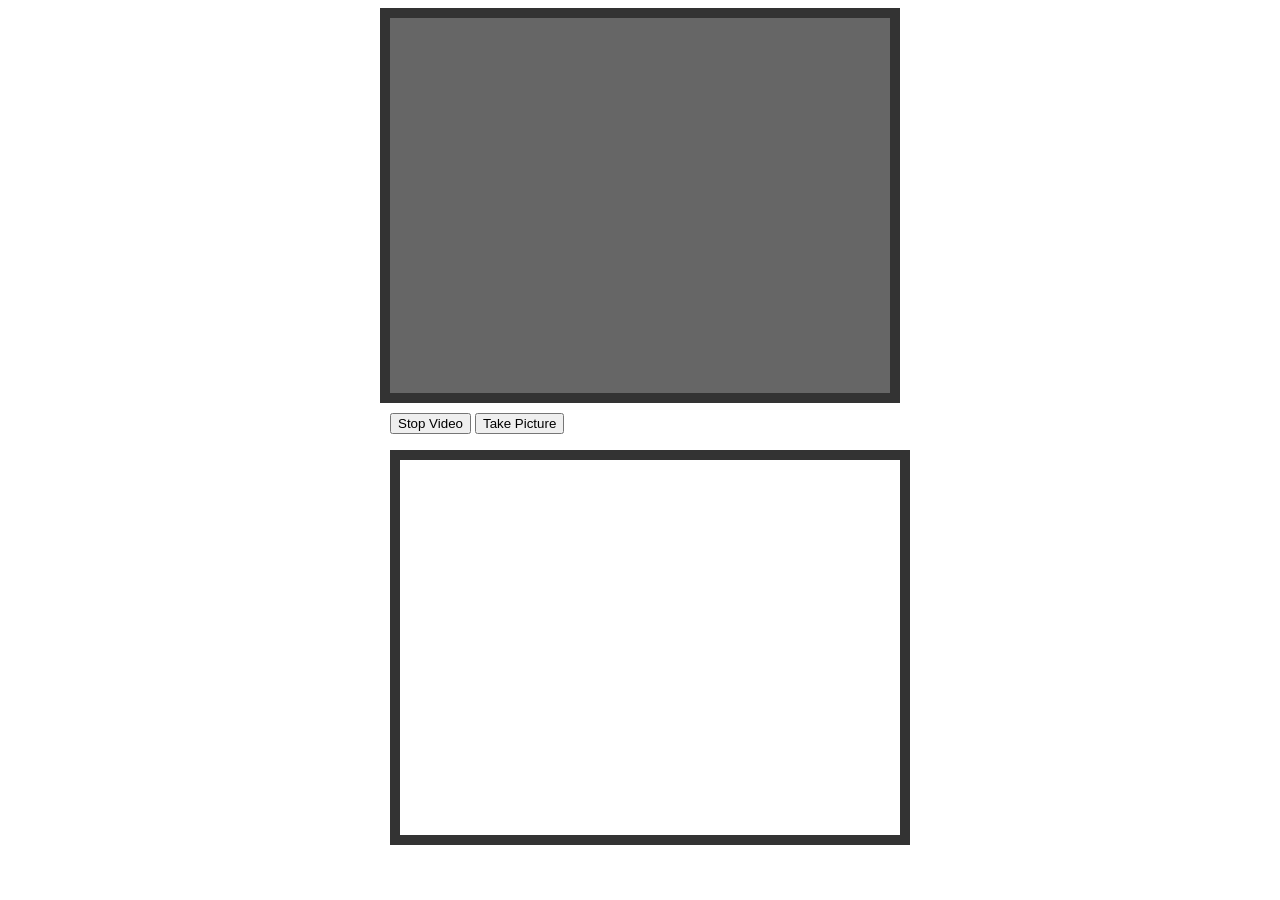
<file: Callbell/index1.htm>
<!DOCTYPE html>
<html>
<head>
<meta charset="utf-8">
<title>Display Webcam Stream</title>
 
<style>
#container {
	margin: 0px auto;
	width: 500px;
	height: 375px;
	border: 10px #333 solid;
}
#videoElement {
	width: 500px;
	height: 375px;
	background-color: #666;
}
#canvas {
	margin: 0px auto;
	width: 500px;
	height: 375px;
	border: 10px #333 solid;
}
</style>
</head>
 
<body>
<div id="container">
	<video autoplay="true" id="videoElement">
	
	</video>
	<p></p>
	<button id="stop" onclick="stop()">Stop Video</button>
	<button id="snap" onclick="takepicture()">Take Picture</button>
	<p></p>
	<p></p>
	<p></p>
	<canvas id="canvas"> 
   		<img id="photo" alt="The screen capture will appear in this box." />
	</canvas>
</div>

<script>
var video = document.querySelector("#videoElement");
if (navigator.mediaDevices.getUserMedia) {
  navigator.mediaDevices.getUserMedia({ video: true })
    .then(function (stream) {
      video.srcObject = stream;
    })
    .catch(function (err0r) {
      console.log("Something went wrong!");
    });
}
</script>

<script>
function stop(e) {
  var stream = video.srcObject;
  var tracks = stream.getTracks();

  for (var i = 0; i < tracks.length; i++) {
    var track = tracks[i];
    track.stop();
  }

  video.srcObject = null;
}

function takepicture() {
    const context = canvas.getContext('2d');
    context.drawImage(video, 0, 0, 300, 150);
    const data = canvas.toDataURL('image/png');
    photo.setAttribute('src', data);
}

</script>
</body>
</html>
</file>
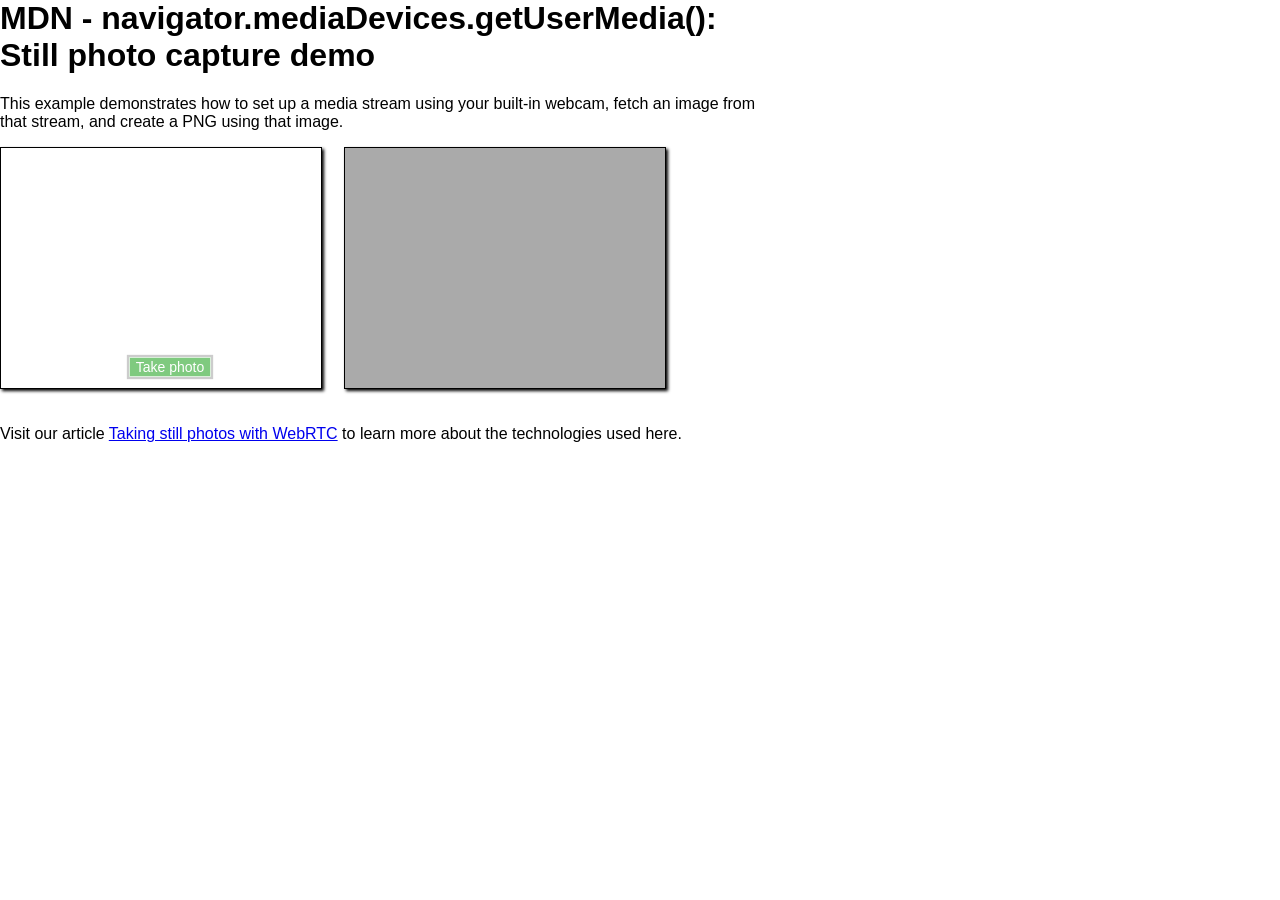
<file: Callbell/index2.htm>
<html><head>
        <meta charset="utf-8">
        <meta name="robots" content="noindex, nofollow">
        <style>
            body {
              padding: 0;
              margin: 0;
            }

            svg:not(:root) {
              display: block;
            }

            .playable-code {
              background-color: #f4f7f8;
              border: none;
              border-left: 6px solid #558abb;
              border-width: medium medium medium 6px;
              color: #4d4e53;
              height: 100px;
              width: 90%;
              padding: 10px 10px 0;
            }

            .playable-canvas {
              border: 1px solid #4d4e53;
              border-radius: 2px;
            }

            .playable-buttons {
              text-align: right;
              width: 90%;
              padding: 5px 10px 5px 26px;
            }
        </style>
        
        <style>
            #video {
  border: 1px solid black;
  box-shadow: 2px 2px 3px black;
  width: 320px;
  height: 240px;
}

#photo {
  border: 1px solid black;
  box-shadow: 2px 2px 3px black;
  width: 320px;
  height: 240px;
}

#canvas {
  display: none;
}

.camera {
  width: 340px;
  display: inline-block;
}

.output {
  width: 340px;
  display: inline-block;
  vertical-align: top;
}

#startbutton {
  display: block;
  position: relative;
  margin-left: auto;
  margin-right: auto;
  bottom: 32px;
  background-color: rgba(0, 150, 0, 0.5);
  border: 1px solid rgba(255, 255, 255, 0.7);
  box-shadow: 0px 0px 1px 2px rgba(0, 0, 0, 0.2);
  font-size: 14px;
  font-family: "Lucida Grande", "Arial", sans-serif;
  color: rgba(255, 255, 255, 1);
}

.contentarea {
  font-size: 16px;
  font-family: "Lucida Grande", "Arial", sans-serif;
  width: 760px;
}

        </style>
        
        <title>Taking still photos with getUserMedia() - demo - code sample</title>
    </head>
    <body>
        
            <div class="contentarea">
  <h1>MDN - navigator.mediaDevices.getUserMedia(): Still photo capture demo</h1>
  <p>
    This example demonstrates how to set up a media stream using your built-in
    webcam, fetch an image from that stream, and create a PNG using that image.
  </p>
  <div class="camera">
    <video id="video" width="320" height="240">Video stream not available.</video>
    <button id="startbutton">Take photo</button>
  </div>
  <canvas id="canvas" width="320" height="240"> </canvas>
  <div class="output">
    <img id="photo" alt="The screen capture will appear in this box." src="[data-uri]">
  </div>
  <p>
    Visit our article
    <a href="https://developer.mozilla.org/en-US/docs/Web/API/WebRTC_API/Taking_still_photos">
      Taking still photos with WebRTC</a>
    to learn more about the technologies used here.
  </p>
</div>

        
        
<script>
  (() => {
  // The width and height of the captured photo. We will set the
  // width to the value defined here, but the height will be
  // calculated based on the aspect ratio of the input stream.

  const width = 320; // We will scale the photo width to this
  let height = 0; // This will be computed based on the input stream

  // |streaming| indicates whether or not we're currently streaming
  // video from the camera. Obviously, we start at false.

  let streaming = false;

  // The various HTML elements we need to configure or control. These
  // will be set by the startup() function.

  let video = null;
  let canvas = null;
  let photo = null;
  let startbutton = null;

  function showViewLiveResultButton() {
    if (window.self !== window.top) {
      // Ensure that if our document is in a frame, we get the user
      // to first open it in its own tab or window. Otherwise, it
      // won't be able to request permission for camera access.
      document.querySelector(".contentarea").remove();
      const button = document.createElement("button");
      button.textContent = "View live result of the example code above";
      document.body.append(button);
      button.addEventListener('click', () => window.open(location.href));
      return true;
    }
    return false;
  }

  function startup() {
    if (showViewLiveResultButton()) { return; }
    video = document.getElementById('video');
    canvas = document.getElementById('canvas');
    photo = document.getElementById('photo');
    startbutton = document.getElementById('startbutton');

    navigator.mediaDevices.getUserMedia({video: true, audio: false, deviceId: "camera2 1, facing front"})
      .then((stream) => {
        video.srcObject = stream;
        video.play();
      })
      .catch((err) => {
        console.error(`An error occurred: ${err}`);
      });

    video.addEventListener('canplay', (ev) => {
      if (!streaming) {
        height = video.videoHeight / (video.videoWidth/width);

        // Firefox currently has a bug where the height can't be read from
        // the video, so we will make assumptions if this happens.

        if (isNaN(height)) {
          height = width / (4/3);
        }

        video.setAttribute('width', width);
        video.setAttribute('height', height);
        canvas.setAttribute('width', width);
        canvas.setAttribute('height', height);
        streaming = true;
      }
    }, false);

    startbutton.addEventListener('click', (ev) => {
      takepicture();
      ev.preventDefault();
    }, false);

    clearphoto();
  }

  // Fill the photo with an indication that none has been
  // captured.

  function clearphoto() {
    const context = canvas.getContext('2d');
    context.fillStyle = "#AAA";
    context.fillRect(0, 0, canvas.width, canvas.height);

    const data = canvas.toDataURL('image/png');
    photo.setAttribute('src', data);
  }

  // Capture a photo by fetching the current contents of the video
  // and drawing it into a canvas, then converting that to a PNG
  // format data URL. By drawing it on an offscreen canvas and then
  // drawing that to the screen, we can change its size and/or apply
  // other changes before drawing it.

  function takepicture() {
    const context = canvas.getContext('2d');
    if (width && height) {
      canvas.width = width;
      canvas.height = height;
      context.drawImage(video, 0, 0, width, height);

      const data = canvas.toDataURL('image/png');
      photo.setAttribute('src', data);
    } else {
      clearphoto();
    }
  }

  // Set up our event listener to run the startup process
  // once loading is complete.
  window.addEventListener('load', startup, false);
})();

</script>
        
    
</body></html>
</file>
